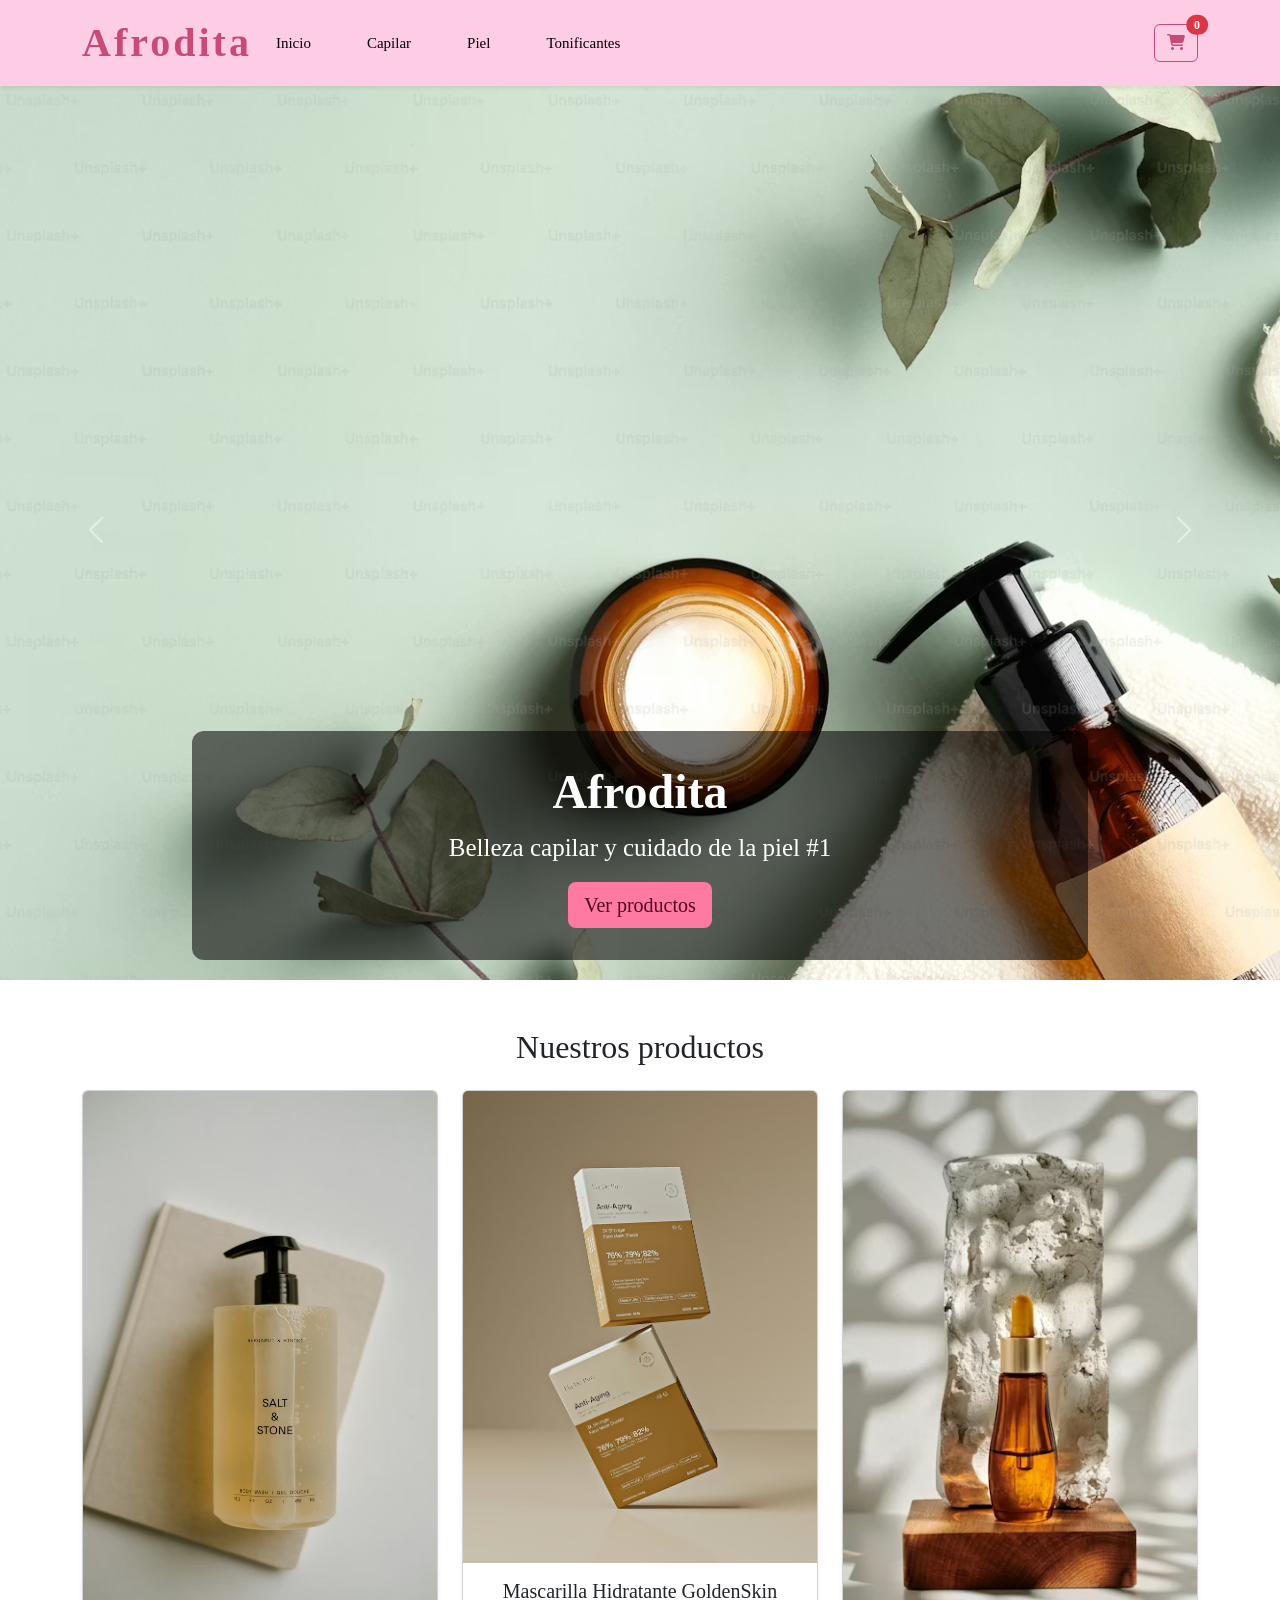
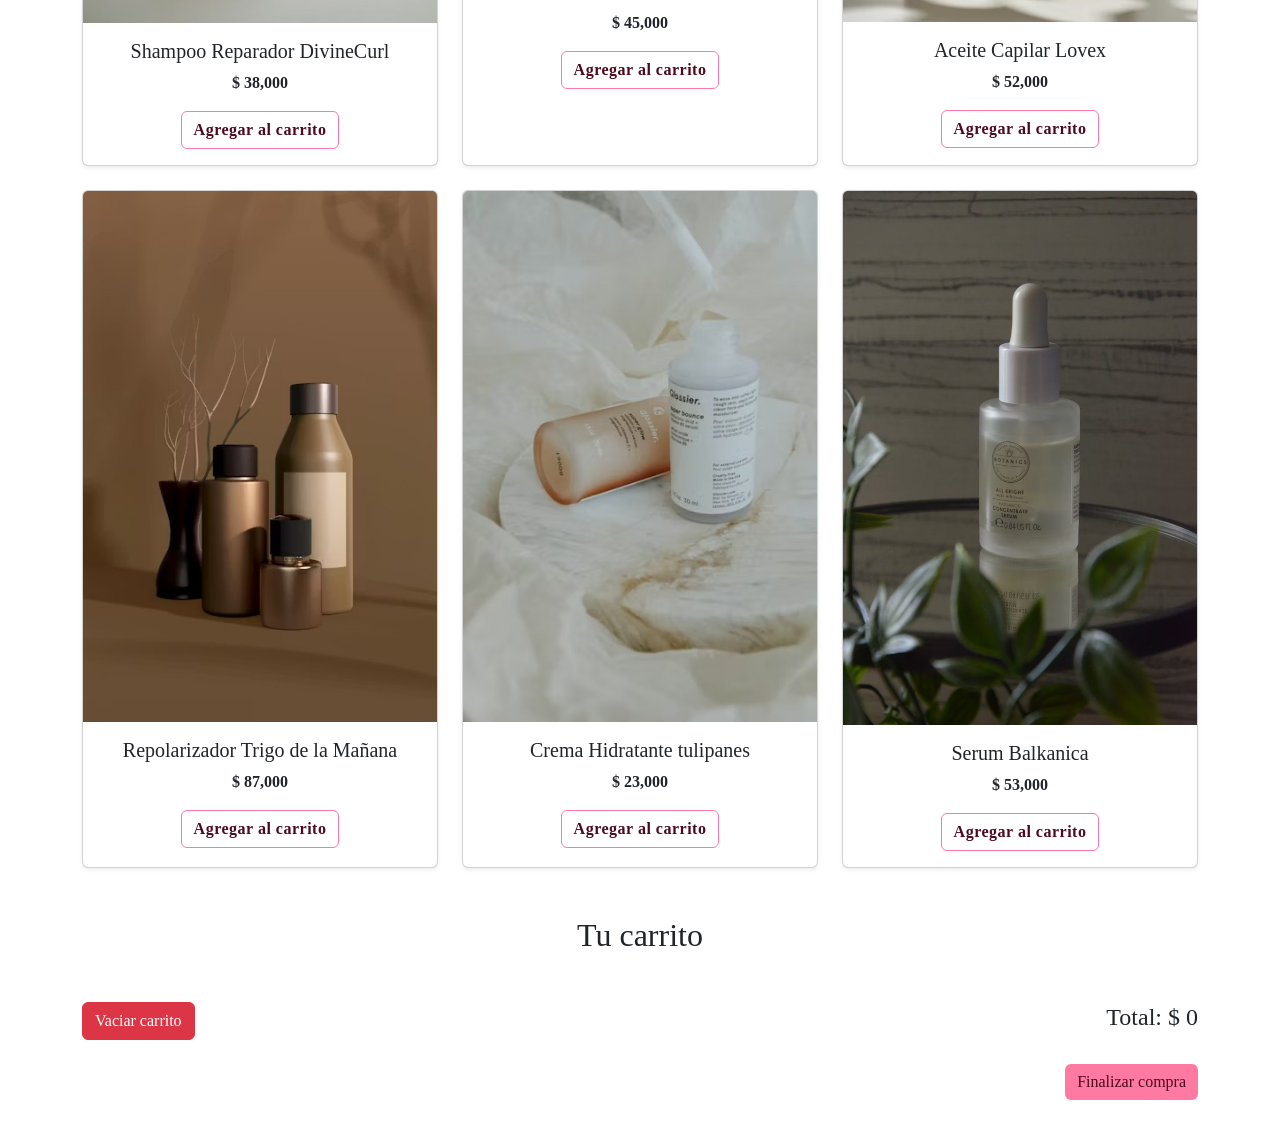
<file: index.html>
<!DOCTYPE html>
<html lang="es">
  <head>
    <meta charset="UTF-8" />
    <meta name="viewport" content="width=device-width, initial-scale=1.0" />
    <title>Afrodita | Belleza Capilar & Piel</title>
    <link
      href="https://cdn.jsdelivr.net/npm/bootstrap@5.3.3/dist/css/bootstrap.min.css" rel="stylesheet"/>
    <link rel="stylesheet" href="https://cdnjs.cloudflare.com/ajax/libs/font-awesome/6.5.1/css/all.min.css"/>
    <link rel="stylesheet" href="css/styles.css" />
  </head>
  <body>
    <nav class="navbar navbar-expand-lg fixed-top navbar-afrodita shadow-sm">
      <div class="container">
        <a class="navbar-brand" href="#">Afrodita</a>

        <button class="navbar-toggler" type="button" data-bs-toggle="collapse" data-bs-target="#navbarAfrodita" aria-controls="navbarAfrodita"
          aria-expanded="false" aria-label="Toggle navigation">
          <span class="navbar-toggler-icon"></span>
        </button>

        <div class="collapse navbar-collapse" id="navbarAfrodita">
          <ul class="navbar-nav me-auto mb-2 mb-lg-0">
            <li class="nav-item">
              <a class="nav-link active" href="#">Inicio</a>
            </li>
            <li class="nav-item">
              <a class="nav-link" href="#">Capilar</a>
            </li>
            <li class="nav-item">
              <a class="nav-link" href="#">Piel</a>
            </li>
            <li class="nav-item">
              <a class="nav-link" href="#">Tonificantes</a>
            </li>
          </ul>

          <!-- BOTÓN CARRITO CON CONTADOR -->
          <button class="btn btn-cart position-relative">
            <i class="fa-solid fa-cart-shopping"></i>
            <span id="cart-count" class="position-absolute top-0 start-100 translate-middle badge rounded-pill bg-danger"></span>
          </button>
        </div>
      </div>
    </nav>

    <!-- HERO DEL CARRUSEL -->
    <header class="hero-afrodita">
      <div id="afroditaCarousel" class="carousel slide" data-bs-ride="carousel">
        <div class="carousel-inner">
          <div class="carousel-item active">
            <img src="assets/slider2.jpeg" class="d-block w-100" alt="Belleza capilar Afrodita"/>
            <div class="carousel-caption d-none d-md-block">
              <h1>Afrodita</h1>
              <p>Belleza capilar y cuidado de la piel #1</p>
              <a href="#productos" class="btn btn-primary btn-lg">Ver productos</a>
            </div>
          </div>

          <div class="carousel-item">
            <img
              src="assets/slider1.jpeg"
              class="d-block w-100"
              alt="Productos naturales"
            />
            <div class="carousel-caption d-none d-md-block">
              <h2>Rutinas que transforman</h2>
              <p>Ingredientes naturales y resultados reales</p>
              <a href="#productos" class="btn btn-primary btn-lg">
                Ver productos
              </a>
            </div>
          </div>
        </div>
          
        <button class="carousel-control-prev" type="button" data-bs-target="#afroditaCarousel" data-bs-slide="prev">
          <span class="carousel-control-prev-icon"></span>
        </button>
        <button class="carousel-control-next" type="button" data-bs-target="#afroditaCarousel" data-bs-slide="next">
          <span class="carousel-control-next-icon"></span>
        </button>
        
      </div>
    </header>

    <!-- PRODUCTOS -->
    <section class="container my-5" id="productos">
      <h2 class="text-center mb-4">Nuestros productos</h2>
      <div id="productos-container" class="row g-4"></div>
    </section>

  <!-- CARRITO -->
<section class="container my-5" id="carrito-section">
  <h2 class="text-center mb-4">Tu carrito</h2>

  <div id="carrito-container" class="cart-list"></div>

  <div class="d-flex justify-content-between align-items-center mt-4">
    <button id="vaciar-carrito" class="btn btn-danger">
      Vaciar carrito
    </button>
    <h4>Total: $ <span id="carrito-total">0</span></h4>
  </div>

  <div class="text-end mt-4">
    <a href="checkout.html" class="btn btn-primary"> Finalizar compra </a>
  </div>
</section>


    <script src="js/data.js"></script>
    <script src="js/cart.js"></script>
    <script src="js/productos.js"></script>
    <script src="js/app.js"></script>

    <script src="https://cdn.jsdelivr.net/npm/bootstrap@5.3.3/dist/js/bootstrap.bundle.min.js"></script>
  </body>
</html>
</file>
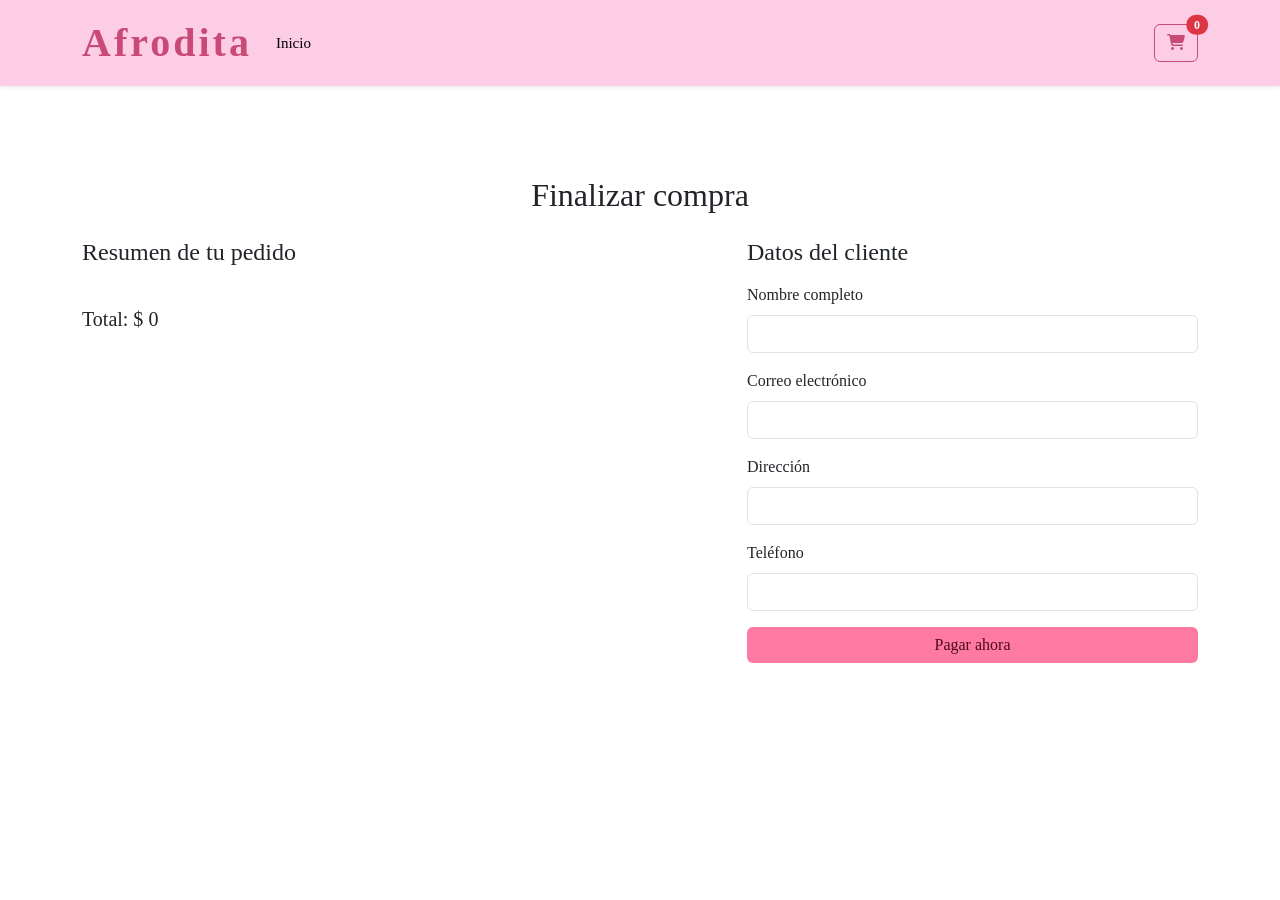
<file: checkout.html>
<!DOCTYPE html>
<html lang="es">
  <head>
    <meta charset="UTF-8" />
    <meta name="viewport" content="width=device-width, initial-scale=1.0" />
    <title>Checkout | Afrodita</title>

    <link href="https://cdn.jsdelivr.net/npm/bootstrap@5.3.3/dist/css/bootstrap.min.css" rel="stylesheet"/>
    <link rel="stylesheet" href="https://cdnjs.cloudflare.com/ajax/libs/font-awesome/6.5.1/css/all.min.css"/>
    <link rel="stylesheet" href="css/styles.css" />
  </head>

  <body>
    <nav class="navbar navbar-expand-lg fixed-top navbar-afrodita shadow-sm">
      <div class="container">
        <a class="navbar-brand" href="index.html">Afrodita</a>

        <button class="navbar-toggler" type="button" data-bs-toggle="collapse" data-bs-target="#navbarAfrodita">
          <span class="navbar-toggler-icon"></span>
        </button>

        <div class="collapse navbar-collapse" id="navbarAfrodita">
          <ul class="navbar-nav me-auto mb-2 mb-lg-0">
            <li class="nav-item">
              <a class="nav-link" href="index.html">Inicio</a>
            </li>
          </ul>

          <button class="btn btn-cart position-relative">
            <i class="fa-solid fa-cart-shopping"></i>
            <span id="cart-count" class="position-absolute top-0 start-100 translate-middle badge rounded-pill bg-danger"></span>
          </button>
        </div>
      </div>
    </nav>
    <main class="container my-5 pt-5">

      <h2 class="text-center mb-4">Finalizar compra</h2>

      <div class="row">
        <div class="col-md-7">
          <h4 class="mb-3">Resumen de tu pedido</h4>
          <div id="checkout-carrito" class="d-flex flex-column gap-3"></div>

          <h5 class="mt-4">Total: $ <span id="checkout-total">0</span></h5>
        </div>

        <div class="col-md-5">
          <h4 class="mb-3">Datos del cliente</h4>

          <form id="checkout-form">
            <div class="mb-3">
              <label class="form-label">Nombre completo</label>
              <input type="text" class="form-control" id="nombre" required />
            </div>

            <div class="mb-3">
              <label class="form-label">Correo electrónico</label>
              <input type="email" class="form-control" id="email" required />
            </div>

            <div class="mb-3">
              <label class="form-label">Dirección</label>
              <input type="text" class="form-control" id="direccion" required />
            </div>

            <div class="mb-3">
              <label class="form-label">Teléfono</label>
              <input type="tel" class="form-control" id="telefono" required />
            </div>

             <button type="submit" class="btn btn-primary w-100" id="btn-pagar">
                <span id="btn-text">Pagar ahora</span>
                <span id="btn-loader" class="spinner-border spinner-border-sm ms-2 d-none"></span>
             </button>

          </form>
        </div>
      </div>

      <div id="checkout-confirmacion" class="alert alert-success mt-5 d-none">
        <h4>¡Compra realizada con éxito!</h4>
        <p>Gracias por confiar en Afrodita. Te hemos enviado la confirmación a tu correo.</p>
        <a href="index.html" class="btn btn-primary mt-2">Volver al inicio</a>
      </div>

    </main>

    <script src="js/cart.js"></script>
    <script src="js/checkout.js"></script>
    <script src="https://cdn.jsdelivr.net/npm/bootstrap@5.3.3/dist/js/bootstrap.bundle.min.js"></script>
  </body>
</html>
</file>
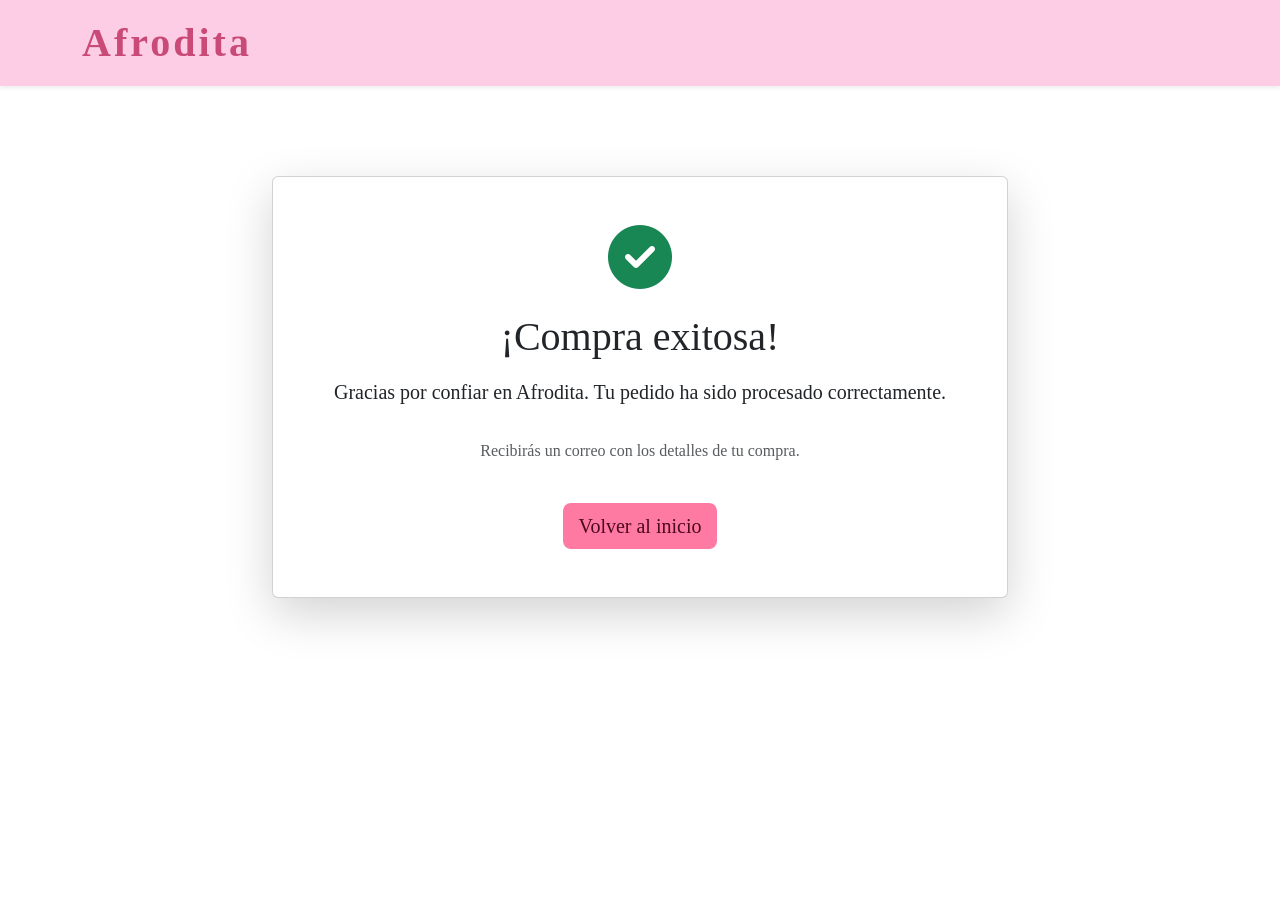
<file: success.html>
<!DOCTYPE html>
<html lang="es">
<head>
  <meta charset="UTF-8" />
  <meta name="viewport" content="width=device-width, initial-scale=1.0" />
  <title>Compra exitosa | Afrodita</title>

  <link href="https://cdn.jsdelivr.net/npm/bootstrap@5.3.3/dist/css/bootstrap.min.css" rel="stylesheet"/>
  <link rel="stylesheet" href="https://cdnjs.cloudflare.com/ajax/libs/font-awesome/6.5.1/css/all.min.css"/>
  <link rel="stylesheet" href="css/styles.css" />
</head>

<body>
  <nav class="navbar navbar-expand-lg fixed-top navbar-afrodita shadow-sm">
    <div class="container">
      <a class="navbar-brand" href="index.html">Afrodita</a>
    </div>
  </nav>

  <main class="container my-5 pt-5">
    <div class="row justify-content-center">
      <div class="col-md-8 text-center">

        <div class="card shadow-lg p-5">
          <i class="fa-solid fa-circle-check fa-4x text-success mb-4"></i>

          <h1 class="mb-3">¡Compra exitosa!</h1>
          <p class="fs-5">
            Gracias por confiar en Afrodita. Tu pedido ha sido procesado correctamente.
          </p>

          <p class="mt-3 text-muted">
            Recibirás un correo con los detalles de tu compra.
          </p>

          <div class="mt-4">
            <a href="index.html" class="btn btn-primary btn-lg">
              Volver al inicio
            </a>
          </div>
        </div>
      </div>
    </div>
  </main>

  <script src="js/success.js"></script>
  <script src="https://cdn.jsdelivr.net/npm/bootstrap@5.3.3/dist/js/bootstrap.bundle.min.js"></script>
</body>
</html>
</file>
<file: css/styles.css>
body {
  padding-top: 80px; 
  font-family:Georgia, 'Times New Roman', Times, serif;
}

.navbar-afrodita {
  background-color: #fccde5;
}

.navbar-afrodita .navbar-brand {
  font-size: 40px;
  font-weight: 700;
  color: #c94a76;
  letter-spacing: 3px;
}

.navbar-afrodita .navbar-brand:hover {
  color: #c94a76;
}
.navbar-afrodita .nav-link {
  font-size: 15px;
  font-weight: 500;
  color: #000;
  margin-right: 40px; 
}

.navbar-afrodita .nav-link:hover {
  color: #c94a76;
}

.btn-cart {
  border: 1px solid #c94a76;
  color: #c94a76;
}

.btn-cart:hover {
  background-color: #a61e4d;
  color: #fff;
}

.hero-afrodita img {
  height: 900px;
  object-fit: cover;
}

.carousel-caption {
  background: rgba(0, 0, 0, 0.55);
  padding: 2rem;
  border-radius: 12px;
}

.carousel-caption h1,
.carousel-caption h2 {
  font-size: 3rem;
  font-weight: 700;
}

.carousel-caption p {
  font-size: 25px;
}

.btn-primary {
  background-color: #ff7aa2;
  border: none;
  color: #4e091e;
  font-weight: 400;
   transition: all 0.3s ease;
}

.btn-primary:hover {
  background-color: #fccde5;
  color: #000;
}
.btn-afrodita {
  border-color: #ff7aa2;
  color: #4e091e;
  font-weight: 600;
  letter-spacing: 0.5px;
  transition: all 0.3s ease;
}

.btn-afrodita:hover {
  background-color: #ff7aa2;
  color: #ffffff;
  border-color: #ff7aa2;
  transform: translateY(-2px);
}


.cart-list {
  display: flex;
  flex-direction: column;
  gap: 15px;
}

.cart-item {
  display: grid;
  grid-template-columns: 1fr auto auto;
  align-items: center;
  gap: 15px;
  padding: 12px 15px;
  border-radius: 10px;
  background: #fff5fa;
  border: 1px solid #f1c6d9;
}

.cart-info {
  display: flex;
  flex-direction: column;
}

.cart-product-name {
  margin: 0;
  font-size: 16px;
  font-weight: bold;
}

.cart-product-price {
  margin: 0;
  font-size: 14px;
  color: #777;
}

.cart-controls {
  display: flex;
  align-items: center;
  gap: 8px;
}

.btn-qty {
  background-color: #ff7aa2;
  border: none;
  color: #4e091e;
  font-weight: bold;
  padding: 4px 10px;
  border-radius: 6px;
  cursor: pointer;
}

.btn-qty:hover {
  background-color: #fccde5;
}

.cart-qty {
  min-width: 20px;
  text-align: center;
  font-weight: bold;
}

.btn-delete {
  background: none;
  border: none;
  font-size: 18px;
  cursor: pointer;
  color: #a61e4d;
}

.btn-delete:hover {
  color: red;
}
</file>
